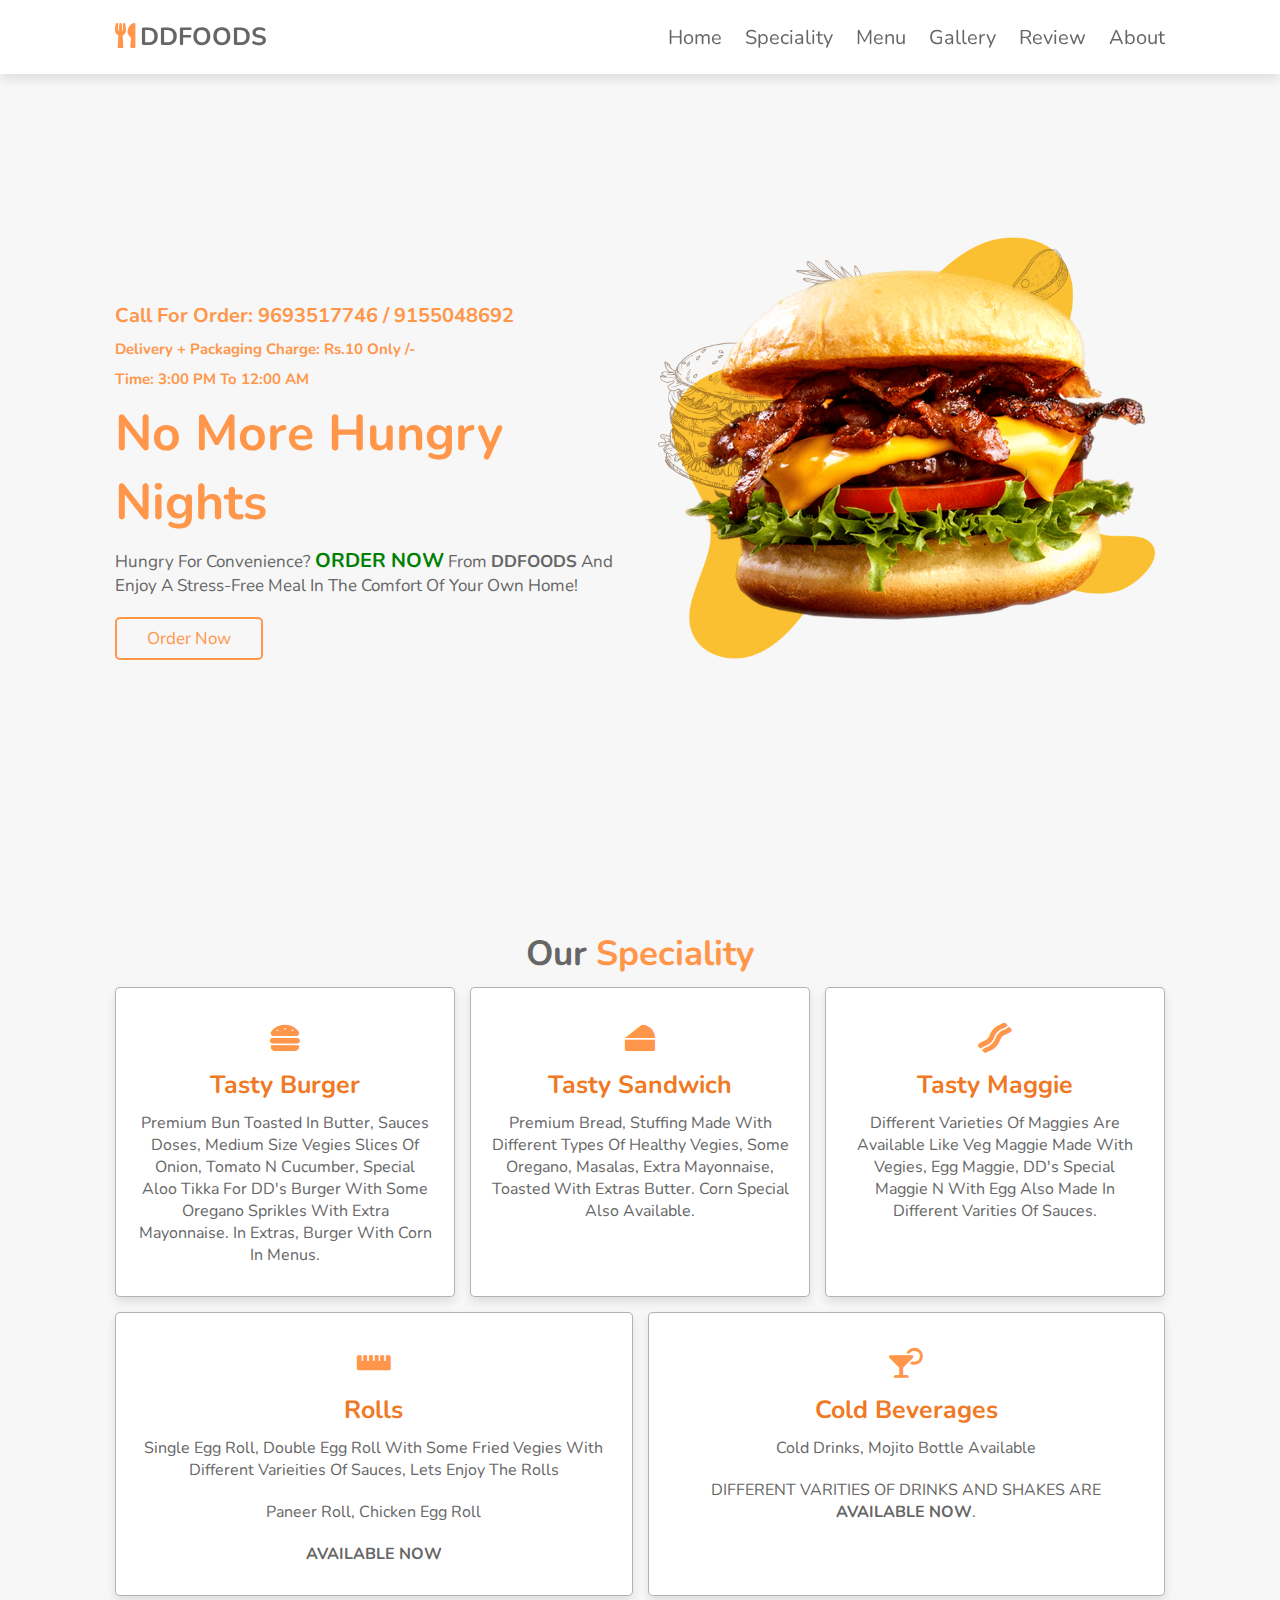
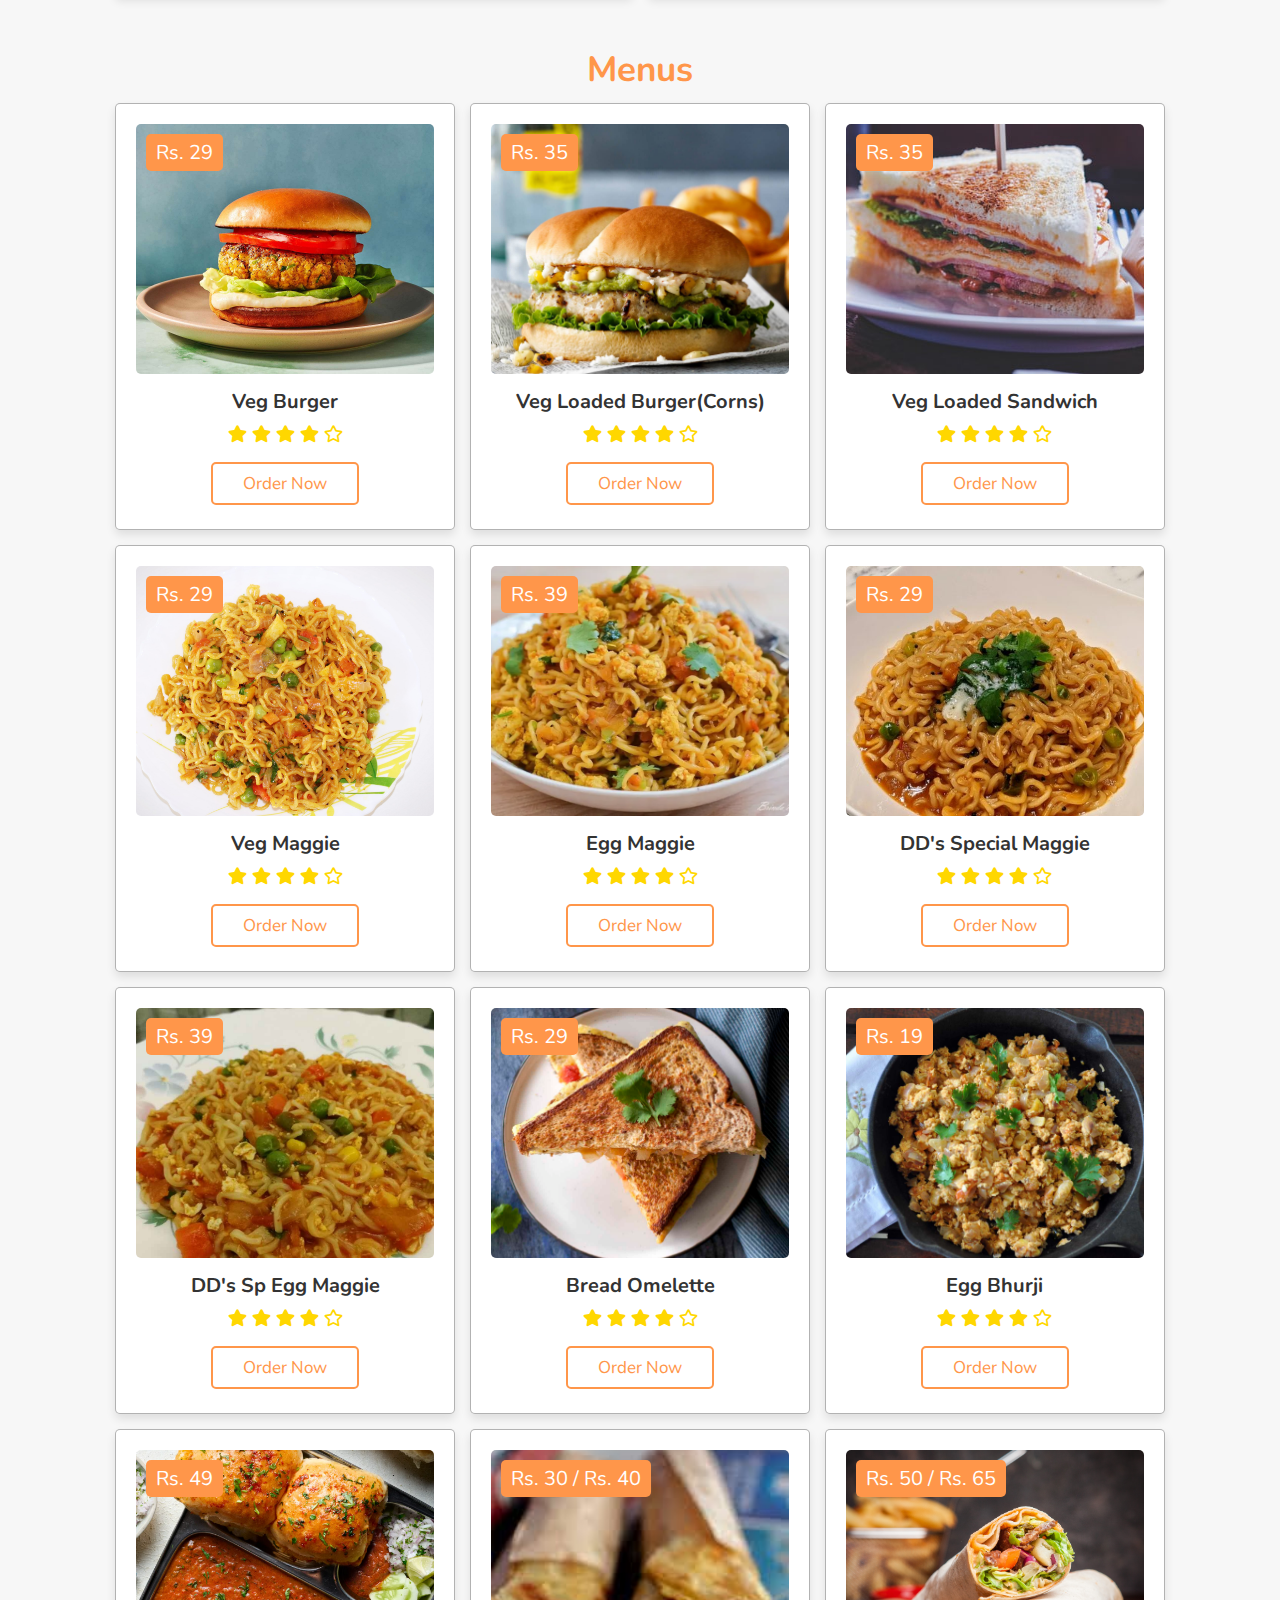
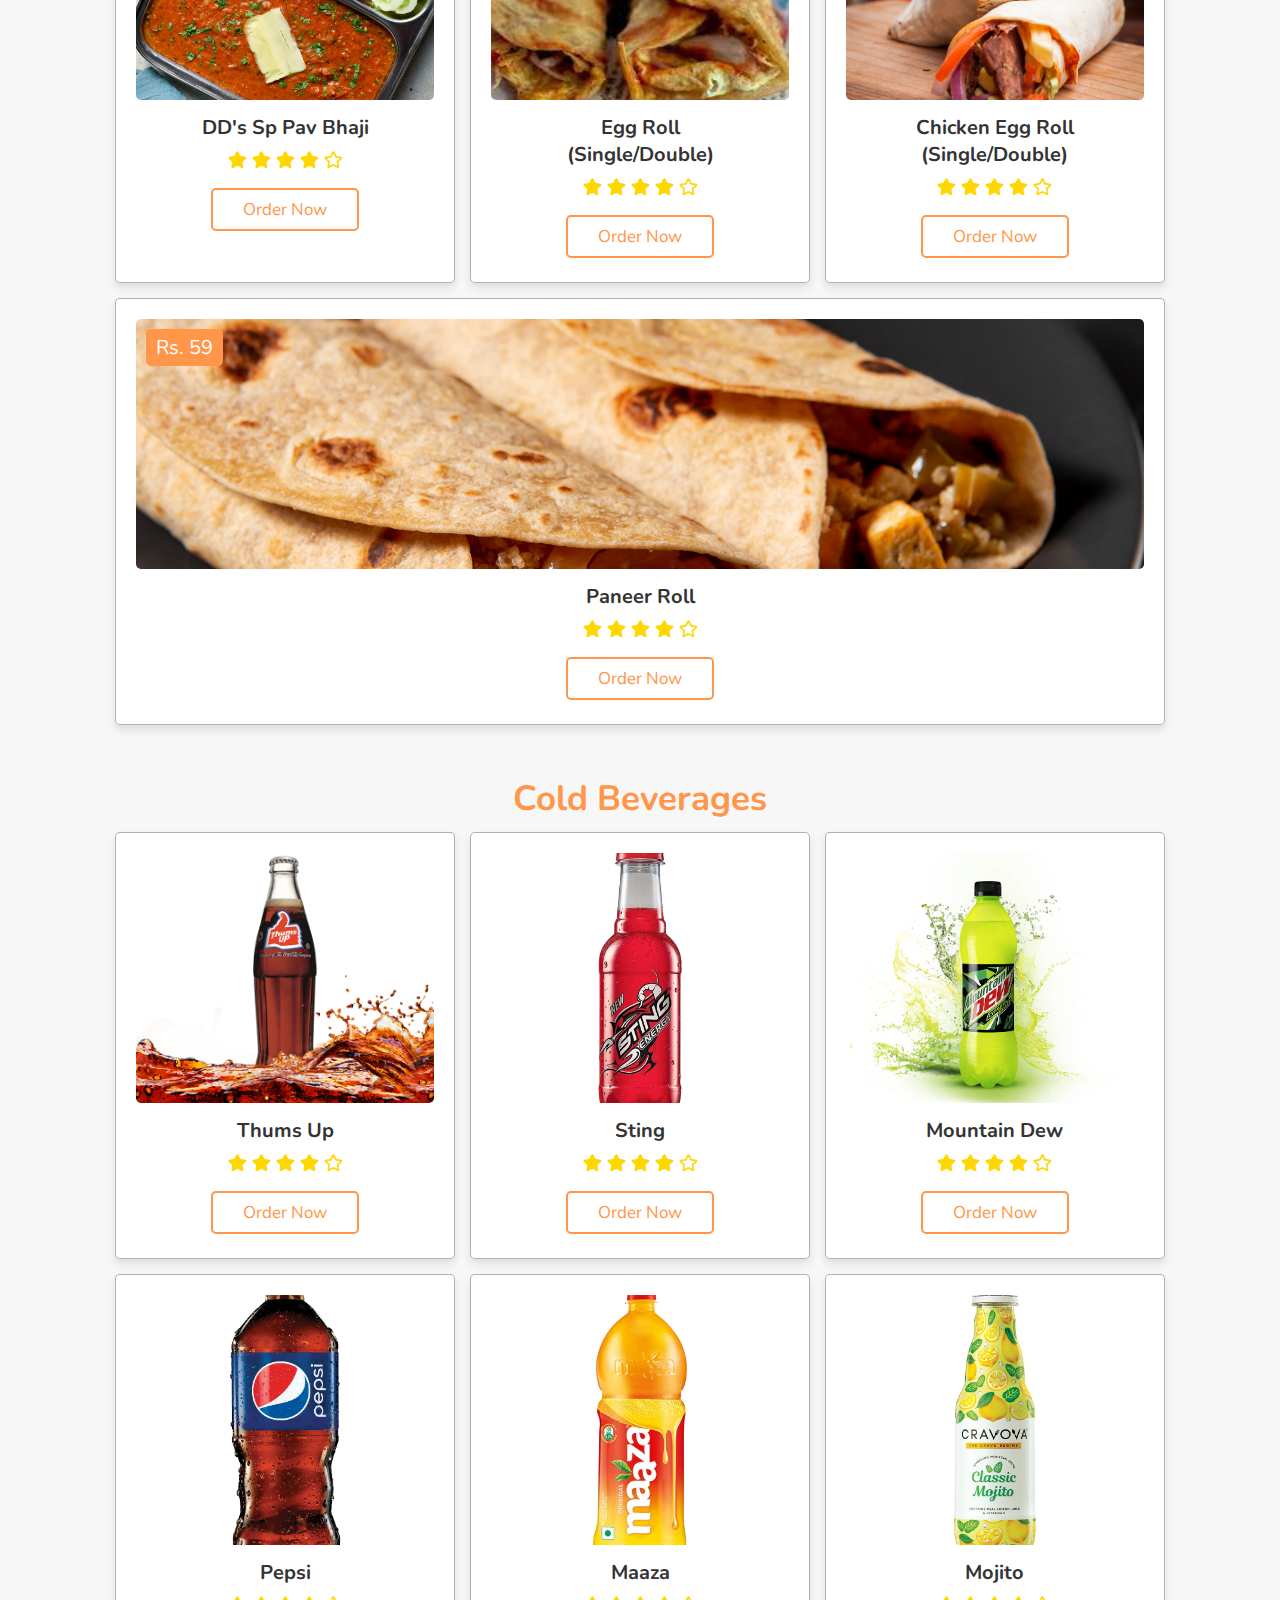
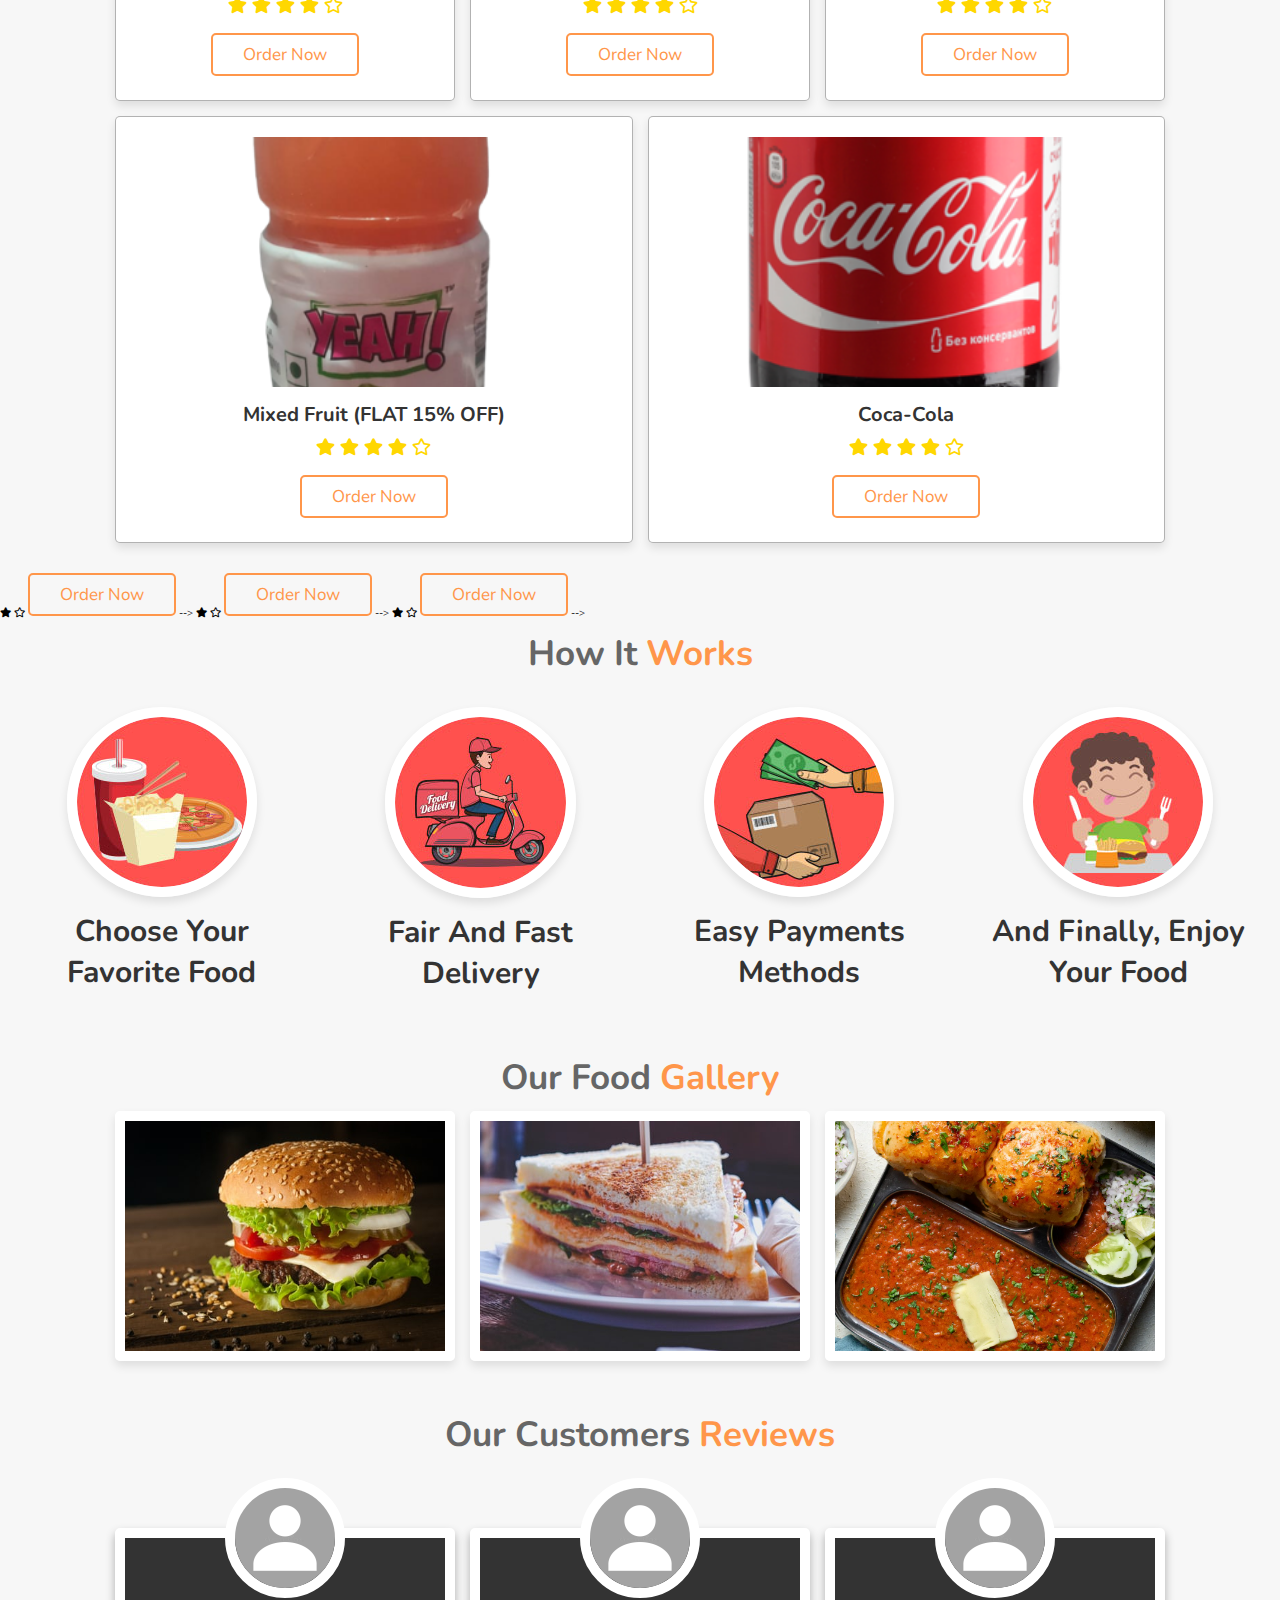
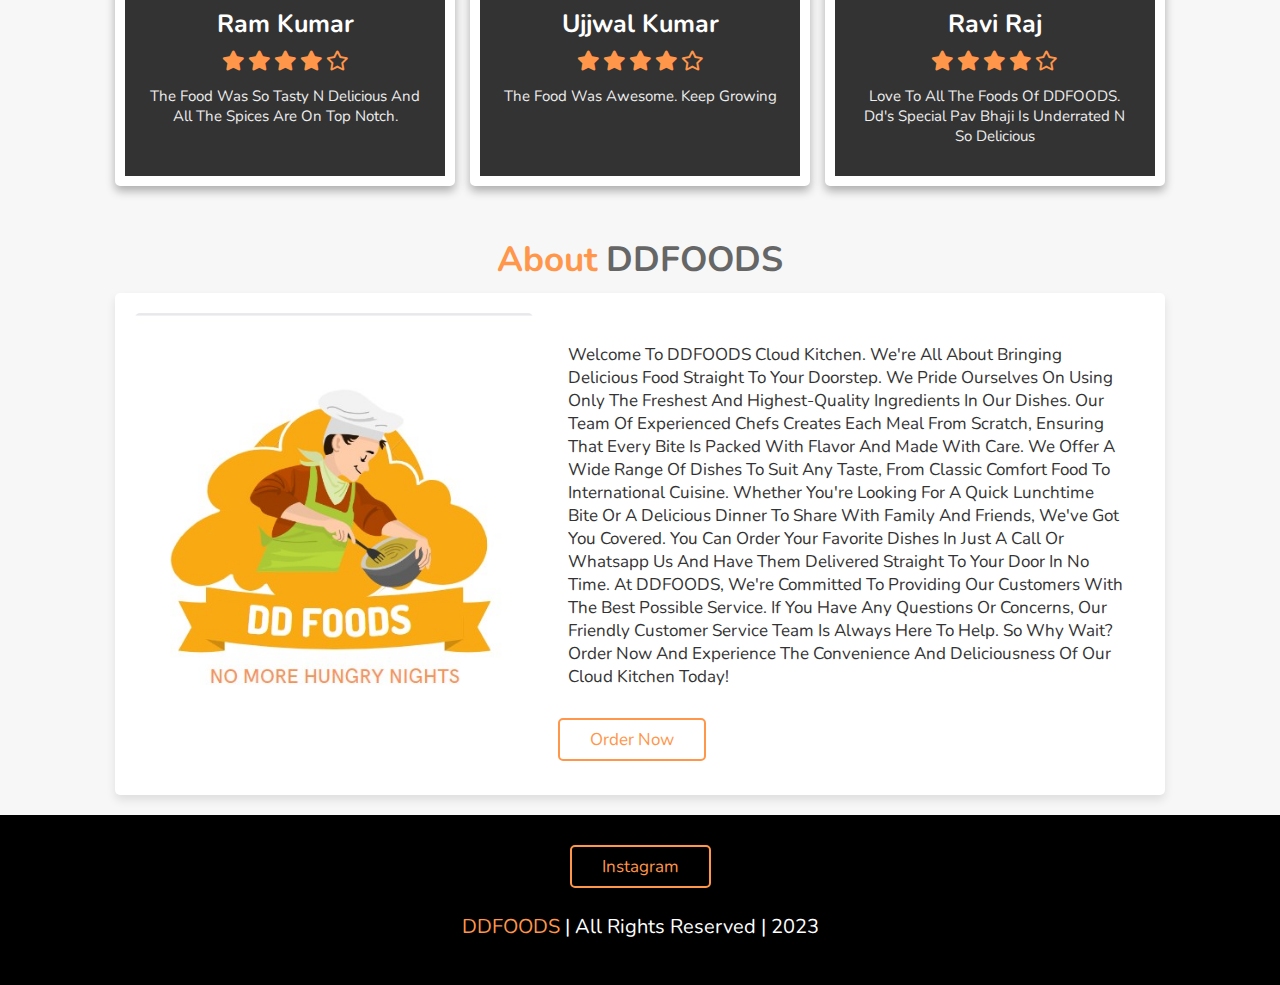
<file: index.html>
<!DOCTYPE html>
<html lang="en">
<head>
    <meta charset="UTF-8">
    <meta name="viewport" content="width=device-width, initial-scale=1.0">
    <title>DD FOODS || A Cloud Kitchen</title>

    <!-- icon link -->
    <link rel="icon" type="image/x-icon" href="/images/favicon.ico">

    <!-- font link  -->
    <link rel="stylesheet" href="https://cdnjs.cloudflare.com/ajax/libs/font-awesome/5.15.3/css/all.min.css">

    <!-- custom css file link  -->
    <link rel="stylesheet" href="style.css">
</head>
<body>
    <!-- header section starts -->

    <header>

        <a href="#" class="logo"><i class="fas fa-utensils"></i>DDFOODS</a>

        <div id="menu-bar" class="fas fa-bars"></div>

        <nav class="navbar">
            <a href="#home">home</a>
            <a href="#speciality">speciality</a>
            <a href="#menu">Menu</a>
            <a href="#gallery">gallery</a>
            <a href="#review">review</a>
            <a href="#about">about</a>
        </nav>

    </header>

    <!-- header section ends -->

    <!-- home section starts -->

    <section class="home" id="home">

        <div class="content">
            <h2>Call for Order: <span>9693517746 / 9155048692</span></h2>
            <h4>Delivery + packaging Charge: Rs.10 only /-</h4>
            <h4>Time: 3:00 PM to 12:00 AM</h4>
            <h3>No More Hungry Nights</h3>
            <p>Hungry for convenience? <span class="ordernowtext">ORDER NOW</span> from <b>DDFOODS</b> and enjoy a
                stress-free meal in the
                comfort of
                your own
                home!</p>
            <a href="https://wa.me/c/919693517746" class="btn">order now</a>
        </div>

        <div class="image">
            <img src="images/home-img.png" alt="">
        </div>

    </section>

    <!-- home section ends -->
    <!-- speciality section starts  -->

    <section class="speciality" id="speciality">

        <h1 class="heading"> our <span>speciality</span> </h1>

        <div class="box-container">

            <div class="box">
                <div class="content">
                    <i class="fas fa-hamburger icons"></i>
                    <h3>tasty burger</h3>
                    <p>Premium Bun toasted in butter, sauces doses, medium size vegies slices of onion, tomato n
                        cucumber, special aloo tikka for DD's burger with some oregano sprikles with extra mayonnaise.
                        In extras, Burger with corn in menus.
                    </p>
                </div>
            </div>
            <div class="box">
                <div class="content">
                    <i class="fas fa-cheese icons"></i>
                    <h3>tasty sandwich</h3>
                    <p>Premium bread, stuffing made with different types of healthy vegies, some oregano, masalas, extra
                        mayonnaise, toasted
                        with extras butter. Corn Special also available.</p>
                </div>
            </div>
            <div class="box">
                <div class="content">
                    <i class="fas fa-bacon icons"></i>
                    <h3>tasty maggie</h3>
                    <p>different varieties of maggies are available like veg maggie made with vegies, egg maggie, DD's
                        special maggie n with egg also made in different varities of sauces. </p>
                </div>
            </div>
            <div class="box">
                <div class="content">
                    <i class="fas fa-ruler-horizontal icons"></i>
                    <h3>Rolls</h3>
                    <p>Single Egg Roll, Double Egg Roll With Some Fried Vegies With Different Varieities Of Sauces, 
                        Lets Enjoy The Rolls
                    </p>
                    <p>Paneer Roll, Chicken Egg Roll
                    </p>
                    <p><strong>AVAILABLE NOW</strong></p>
                </div>
            </div>
            <div class="box">
                <div class="content">
                    <i class="fas fa-cocktail icons"></i>
                    <h3>cold beverages</h3>
                    <p>Cold Drinks, Mojito Bottle Available</p>
                    <p>DIFFERENT VARITIES OF DRINKS AND SHAKES ARE <strong>AVAILABLE NOW</strong>.</p>
                </div>
            </div>
        </div>

    </section>

    <!-- speciality section ends -->

    <!-- menu section starts  -->

    <section class="menu" id="menu">

        <h1 class="heading"><span>Menus</span></h1>

        <div class="box-container">

            <div class="box">
                <span class="price"> Rs. 29 </span>
                <img src="images/p-1.jpg" alt="">
                <h3>veg burger</h3>
                <div class="stars">
                    <i class="fas fa-star"></i>
                    <i class="fas fa-star"></i>
                    <i class="fas fa-star"></i>
                    <i class="fas fa-star"></i>
                    <i class="far fa-star"></i>
                </div>
                <a href="https://wa.me/c/919693517746" target="_blank" class="btn">order now</a>
            </div>

            <div class="box">
                <span class="price"> Rs. 35 </span>
                <img src="images/p-2.jpg" alt="">
                <h3>veg loaded burger(corns)</h3>
                <div class="stars">
                    <i class="fas fa-star"></i>
                    <i class="fas fa-star"></i>
                    <i class="fas fa-star"></i>
                    <i class="fas fa-star"></i>
                    <i class="far fa-star"></i>
                </div>
                <a href="https://wa.me/c/919693517746" target="_blank" class="btn">order now</a>
            </div>
            <div class="box">
                <span class="price"> Rs. 35 </span>
                <img src="images/p-3.jpg" alt="">
                <h3>veg loaded sandwich</h3>
                <div class="stars">
                    <i class="fas fa-star"></i>
                    <i class="fas fa-star"></i>
                    <i class="fas fa-star"></i>
                    <i class="fas fa-star"></i>
                    <i class="far fa-star"></i>
                </div>
                <a href="https://wa.me/c/919693517746" target="_blank" class="btn">order now</a>
            </div>
            <div class="box">
                <span class="price"> Rs. 29 </span>
                <img src="images/p-4.jpg" alt="">
                <h3>veg maggie</h3>
                <div class="stars">
                    <i class="fas fa-star"></i>
                    <i class="fas fa-star"></i>
                    <i class="fas fa-star"></i>
                    <i class="fas fa-star"></i>
                    <i class="far fa-star"></i>
                </div>
                <a href="https://wa.me/c/919693517746" target="_blank" class="btn">order now</a>
            </div>
            <div class="box">
                <span class="price"> Rs. 39 </span>
                <img src="images/p-5.jpg" alt="">
                <h3>Egg Maggie</h3>
                <div class="stars">
                    <i class="fas fa-star"></i>
                    <i class="fas fa-star"></i>
                    <i class="fas fa-star"></i>
                    <i class="fas fa-star"></i>
                    <i class="far fa-star"></i>
                </div>
                <a href="https://wa.me/c/919693517746" target="_blank" class="btn">order now</a>
            </div>
            <div class="box">
                <span class="price"> Rs. 29 </span>
                <img src="images/p-6.jpg" alt="">
                <h3>DD's Special Maggie</h3>
                <div class="stars">
                    <i class="fas fa-star"></i>
                    <i class="fas fa-star"></i>
                    <i class="fas fa-star"></i>
                    <i class="fas fa-star"></i>
                    <i class="far fa-star"></i>
                </div>
                <a href="https://wa.me/c/919693517746" target="_blank" class="btn">order now</a>
            </div>
            <div class="box">
                <span class="price"> Rs. 39 </span>
                <img src="images/p-7.jpg" alt="">
                <h3>DD's Sp Egg Maggie</h3>
                <div class="stars">
                    <i class="fas fa-star"></i>
                    <i class="fas fa-star"></i>
                    <i class="fas fa-star"></i>
                    <i class="fas fa-star"></i>
                    <i class="far fa-star"></i>
                </div>
                <a href="https://wa.me/c/919693517746" target="_blank" class="btn">order now</a>
            </div>
            <div class="box">
                <span class="price"> Rs. 29 </span>
                <img src="images/p-8.jpg" alt="">
                <h3>bread omelette</h3>
                <div class="stars">
                    <i class="fas fa-star"></i>
                    <i class="fas fa-star"></i>
                    <i class="fas fa-star"></i>
                    <i class="fas fa-star"></i>
                    <i class="far fa-star"></i>
                </div>
                <a href="https://wa.me/c/919693517746" target="_blank" class="btn">order now</a>
            </div>
            <div class="box">
                <span class="price"> Rs. 19 </span>
                <img src="images/p-9.jpg" alt="">
                <h3>egg bhurji</h3>
                <div class="stars">
                    <i class="fas fa-star"></i>
                    <i class="fas fa-star"></i>
                    <i class="fas fa-star"></i>
                    <i class="fas fa-star"></i>
                    <i class="far fa-star"></i>
                </div>
                <a href="https://wa.me/c/919693517746" target="_blank" class="btn">order now</a>
            </div>
            <div class="box">
                <span class="price"> Rs. 49 </span>
                <img src="images/p-10.jpg" alt="">
                <h3>DD's Sp Pav Bhaji</h3>
                <div class="stars">
                    <i class="fas fa-star"></i>
                    <i class="fas fa-star"></i>
                    <i class="fas fa-star"></i>
                    <i class="fas fa-star"></i>
                    <i class="far fa-star"></i>
                </div>
                <a href="https://wa.me/c/919693517746" target="_blank" class="btn">order now</a>
            </div>
            <div class="box">
                <span class="price"> Rs. 30 / Rs. 40 </span>
                <img src="images/p-12.jpg" alt="">
                <h3>Egg Roll<br>(Single/Double)</h3>
                <div class="stars">
                    <i class="fas fa-star"></i>
                    <i class="fas fa-star"></i>
                    <i class="fas fa-star"></i>
                    <i class="fas fa-star"></i>
                    <i class="far fa-star"></i>
                </div>
                <a href="https://wa.me/c/919693517746" target="_blank" class="btn">order now</a>
            </div>
            <div class="box">
                <span class="price"> Rs. 50 / Rs. 65 </span>
                <img src="images/p-13.jpg" alt="">
                <h3>Chicken Egg Roll (Single/Double)</h3>
                <div class="stars">
                    <i class="fas fa-star"></i>
                    <i class="fas fa-star"></i>
                    <i class="fas fa-star"></i>
                    <i class="fas fa-star"></i>
                    <i class="far fa-star"></i>
                </div>
                <a href="https://wa.me/c/919693517746" target="_blank" class="btn">order now</a>
            </div>
            <div class="box">
                <span class="price"> Rs. 59 </span>
                <img src="images/p-14.jpg" alt="">
                <h3>Paneer Roll</h3>
                <div class="stars">
                    <i class="fas fa-star"></i>
                    <i class="fas fa-star"></i>
                    <i class="fas fa-star"></i>
                    <i class="fas fa-star"></i>
                    <i class="far fa-star"></i>
                </div>
                <a href="https://wa.me/c/919693517746" target="_blank" class="btn">order now</a>
            </div>

        </div>

    </section>

    <section class="menu" id="menu">
        <h1 class="heading"><span>Cold Beverages</span></h1>

    <div class="box-container">

        <div class="box">
            <img src="images/c-3.png" alt="">
            <h3>Thums Up</h3>
            <div class="stars">
                <i class="fas fa-star"></i>
                <i class="fas fa-star"></i>
                <i class="fas fa-star"></i>
                <i class="fas fa-star"></i>
                <i class="far fa-star"></i>
            </div>
            <a href="https://wa.me/c/919693517746" target="_blank" class="btn">order now</a>
        </div>
        <div class="box">
            <img src="images/b-2.png" alt="">
            <h3>Sting</h3>
            <div class="stars">
                <i class="fas fa-star"></i>
                <i class="fas fa-star"></i>
                <i class="fas fa-star"></i>
                <i class="fas fa-star"></i>
                <i class="far fa-star"></i>
            </div>
            <a href="https://wa.me/c/919693517746" target="_blank" class="btn">order now</a>
        </div>
        <div class="box">
            <img src="images/c-2.png" alt="">
            <h3>Mountain Dew</h3>
            <div class="stars">
                <i class="fas fa-star"></i>
                <i class="fas fa-star"></i>
                <i class="fas fa-star"></i>
                <i class="fas fa-star"></i>
                <i class="far fa-star"></i>
            </div>
            <a href="https://wa.me/c/919693517746" target="_blank" class="btn">order now</a>
        </div>
        <div class="box">
            <img src="images/c-1.png" alt="">
            <h3>Pepsi</h3>
            <div class="stars">
                <i class="fas fa-star"></i>
                <i class="fas fa-star"></i>
                <i class="fas fa-star"></i>
                <i class="fas fa-star"></i>
                <i class="far fa-star"></i>
            </div>
            <a href="https://wa.me/c/919693517746" target="_blank" class="btn">order now</a>
        </div>
        <div class="box">
            <img src="images/b-5.png" alt="">
            <h3>Maaza</h3>
            <div class="stars">
                <i class="fas fa-star"></i>
                <i class="fas fa-star"></i>
                <i class="fas fa-star"></i>
                <i class="fas fa-star"></i>
                <i class="far fa-star"></i>
            </div>
            <a href="https://wa.me/c/919693517746" target="_blank" class="btn">order now</a>
        </div>
        <div class="box">
            <img src="images/b-6.png" alt="">
            <h3>Mojito</h3>
            <div class="stars">
                <i class="fas fa-star"></i>
                <i class="fas fa-star"></i>
                <i class="fas fa-star"></i>
                <i class="fas fa-star"></i>
                <i class="far fa-star"></i>
            </div>
            <a href="https://wa.me/c/919693517746" target="_blank" class="btn">order now</a>
        </div>
        <div class="box">
            <img src="images/b-7.png" alt="">
            <h3>Mixed Fruit (FLAT 15% OFF)</h3>
            <div class="stars">
                <i class="fas fa-star"></i>
                <i class="fas fa-star"></i>
                <i class="fas fa-star"></i>
                <i class="fas fa-star"></i>
                <i class="far fa-star"></i>
            </div>
            <a href="https://wa.me/c/919693517746" target="_blank" class="btn">order now</a>
        </div>
        <div class="box">
            <img src="images/c-4.png" alt="">
            <h3>Coca-Cola</h3>
            <div class="stars">
                <i class="fas fa-star"></i>
                <i class="fas fa-star"></i>
                <i class="fas fa-star"></i>
                <i class="fas fa-star"></i>
                <i class="far fa-star"></i>
            </div>
            <a href="https://wa.me/c/919693517746" target="_blank" class="btn">order now</a>
        </div>
    </div>

    </section>
                <i class="fas fa-star"></i>
                <i class="far fa-star"></i>
            </div>
            <a href="https://wa.me/c/919693517746" target="_blank" class="btn">order now</a>
        </div>
    </div>

    </section> -->
                <i class="fas fa-star"></i>
                <i class="far fa-star"></i>
            </div>
            <a href="https://wa.me/c/919693517746" target="_blank" class="btn">order now</a>
        </div>
    </div>

    </section> -->
                <i class="fas fa-star"></i>
                <i class="far fa-star"></i>
            </div>
            <a href="https://wa.me/c/919693517746" target="_blank" class="btn">order now</a>
        </div>
    </div>

    </section> -->

    <!-- menu section ends -->

    <!-- steps section starts  -->

    <div class="step-container">

        <h1 class="heading">how it <span>works</span></h1>

        <section class="steps">

            <div class="box">
                <img src="images/step-1.jpg" alt="">
                <h3>choose your favorite food</h3>
            </div>
            <div class="box">
                <img src="images/step-2.jpg" alt="">
                <h3>fair and fast delivery</h3>
            </div>
            <div class="box">
                <img src="images/step-3.jpg" alt="">
                <h3>easy payments methods</h3>
            </div>
            <div class="box">
                <img src="images/step-4.jpg" alt="">
                <h3>and finally, enjoy your food</h3>
            </div>

        </section>

    </div>

    <!-- steps section ends -->

    <!-- gallery section starts  -->

    <section class="gallery" id="gallery">

        <h1 class="heading"> our food <span> gallery </span> </h1>

        <div class="box-container">

            <div class="box">
                <img src="images/g-1.jpg" alt="">
                <div class="content">
                    <h3>DDFOODS</h3>
                    <a href="https://wa.me/c/919693517746" target="_blank" class="btn">order now</a>
                </div>
            </div>
            <div class="box">
                <img src="images/g-2.jpg" alt="">
                <div class="content">
                    <h3>DDFOODS</h3>
                    <a href="https://wa.me/c/919693517746" target="_blank" class="btn">order now</a>
                </div>
            </div>
            <div class="box">
                <img src="images/g-3.jpg" alt="">
                <div class="content">
                    <h3>DDFOODS</h3>
                    <a href="https://wa.me/c/919693517746" target="_blank" class="btn">order now</a>
                </div>
            </div>

        </div>

    </section>

    <!-- gallery section ends -->

    <!-- review section starts  -->

    <section class="review" id="review">

        <h1 class="heading"> our customers <span>reviews</span> </h1>

        <div class="box-container">

            <div class="box">
                <img src="images/customer-pic.jpg" alt="">
                <h3>Ram Kumar</h3>
                <div class="stars">
                    <i class="fas fa-star"></i>
                    <i class="fas fa-star"></i>
                    <i class="fas fa-star"></i>
                    <i class="fas fa-star"></i>
                    <i class="far fa-star"></i>
                </div>
                <p>the food was so tasty n delicious and all the spices are on top notch.</p>
            </div>
            <div class="box">
                <img src="images/customer-pic.jpg" alt="">
                <h3>Ujjwal Kumar</h3>
                <div class="stars">
                    <i class="fas fa-star"></i>
                    <i class="fas fa-star"></i>
                    <i class="fas fa-star"></i>
                    <i class="fas fa-star"></i>
                    <i class="far fa-star"></i>
                </div>
                <p>The Food was awesome. keep growing</p>
            </div>
            <div class="box">
                <img src="images/customer-pic.jpg" alt="">
                <h3>Ravi Raj</h3>
                <div class="stars">
                    <i class="fas fa-star"></i>
                    <i class="fas fa-star"></i>
                    <i class="fas fa-star"></i>
                    <i class="fas fa-star"></i>
                    <i class="far fa-star"></i>
                </div>
                <p>love to all the foods of DDFOODS. dd's special pav bhaji is underrated n so delicious</p>
            </div>

        </div>

    </section>

    <!-- review section ends -->

    <!-- order section starts  -->

    <section class="about" id="about">

        <h1 class="heading"> <span>About</span> DDFOODS </h1>

        <div class="row">

            <div class="image">
                <img src="images/logo.jpg" alt="">
            </div>

            <div class="aboutcontainer">
                <p>Welcome to DDFOODS Cloud Kitchen. we're all about bringing delicious food straight to your doorstep.
                    We pride ourselves on using only the freshest and highest-quality ingredients in our dishes. Our
                    team of experienced chefs creates each meal from scratch, ensuring that every bite is packed with
                    flavor and made with care. We offer a wide range of dishes to suit any taste, from classic comfort
                    food to international cuisine.

                    Whether you're looking for a quick lunchtime bite or a delicious dinner to share with family and
                    friends, we've got you covered. You can order your favorite dishes in
                    just a call or whatsapp us and have them delivered straight to your door in no time.

                    At DDFOODS, we're committed to providing our customers with the best possible service. If you have
                    any questions or concerns, our friendly customer service team is always here to help. So why wait?
                    Order now and experience the convenience and deliciousness of our cloud kitchen today!</p>

                <a href="https://wa.me/c/919693517746" target="_blank" class="btn">order now</a>
            </div>

        </div>

    </section>

    <!-- order section ends -->

    <!-- footer section  -->

    <section class="footer">

        <div class="share">
            <!-- <a href="#" class="btn">facebook</a>
            <a href="#" class="btn">twitter</a> -->
            <a href="https://www.instagram.com/ddfoods10/" target="_blank" class="btn">instagram</a>
            <!-- <a href="#" class="btn">linkedin</a> -->
        </div>

        <h1 class="credit"><span> DDFOODS </span> | all rights reserved | 2023 </h1>

    </section>

    <!-- scroll top button  -->
    <a href="#home" class="fas fa-angle-up" id="scroll-top"></a>



    <script src="script.js"></script>
</body>
</html>
</file>
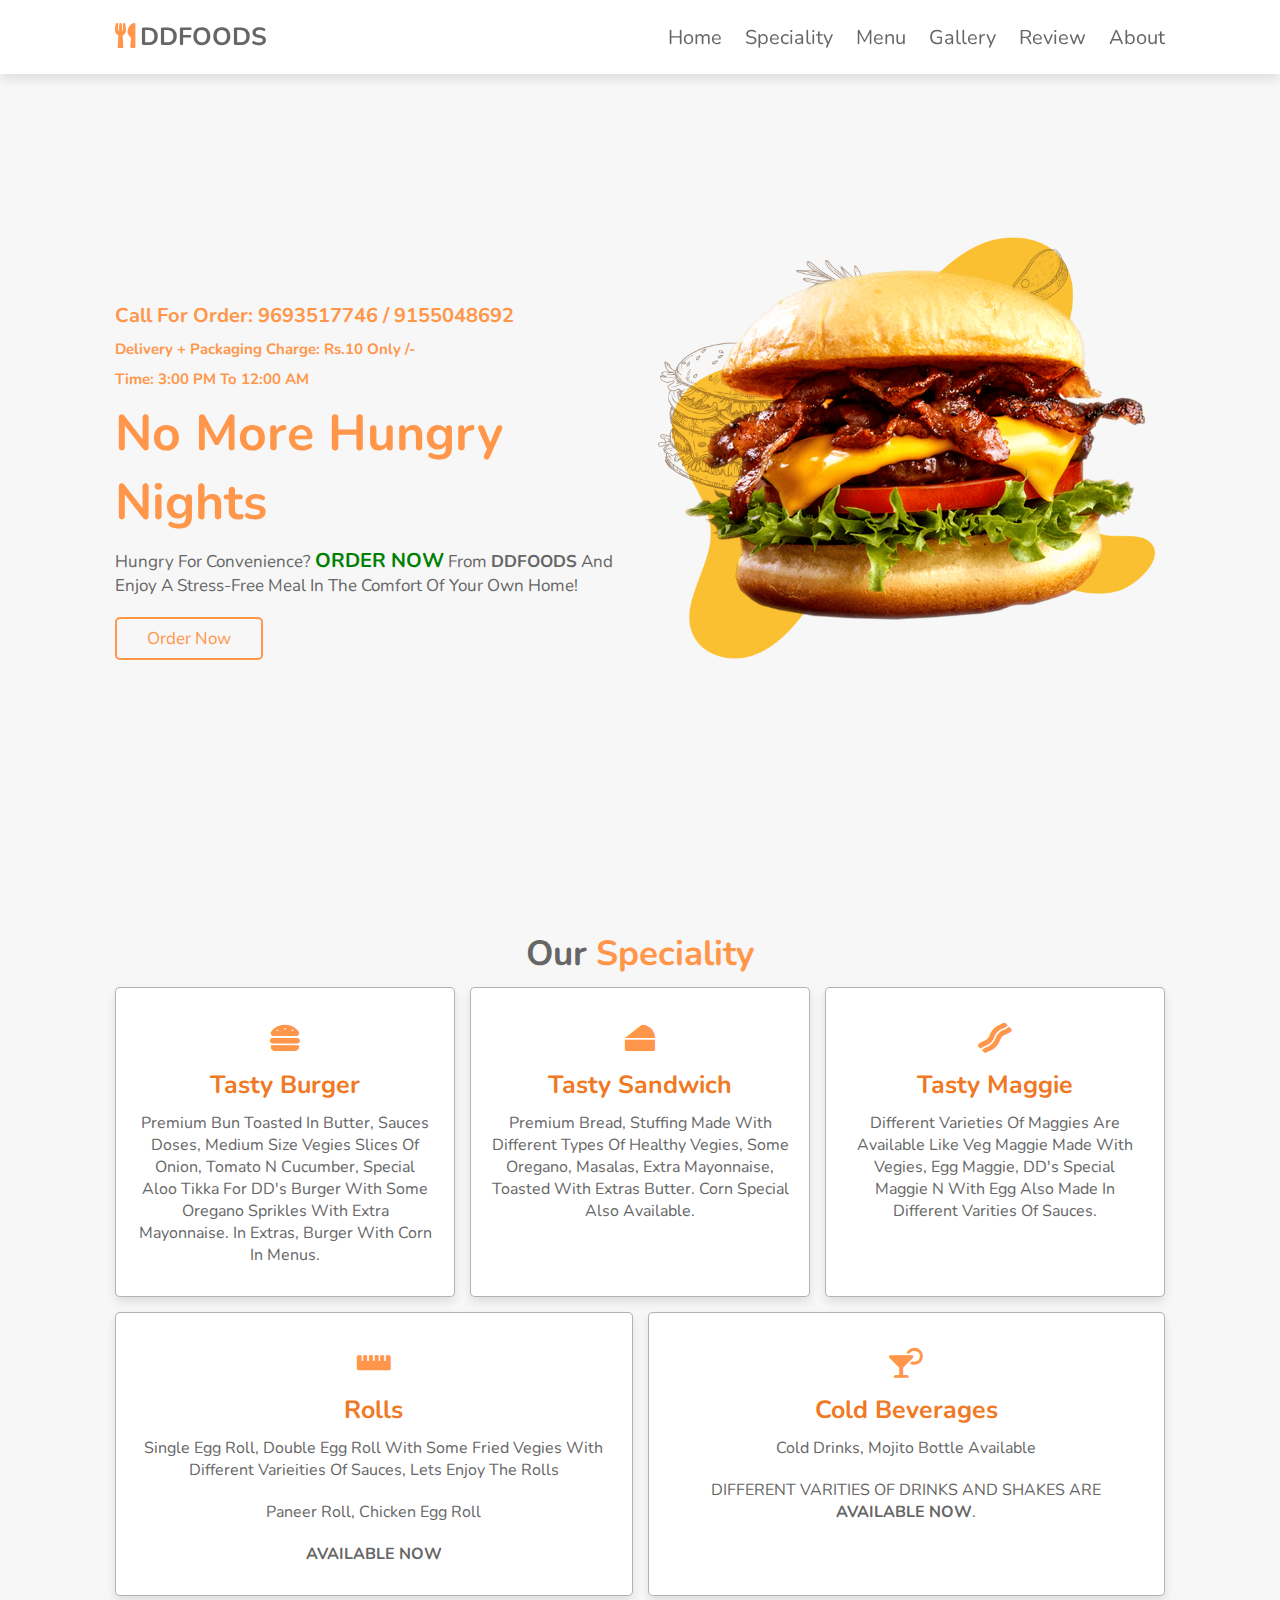
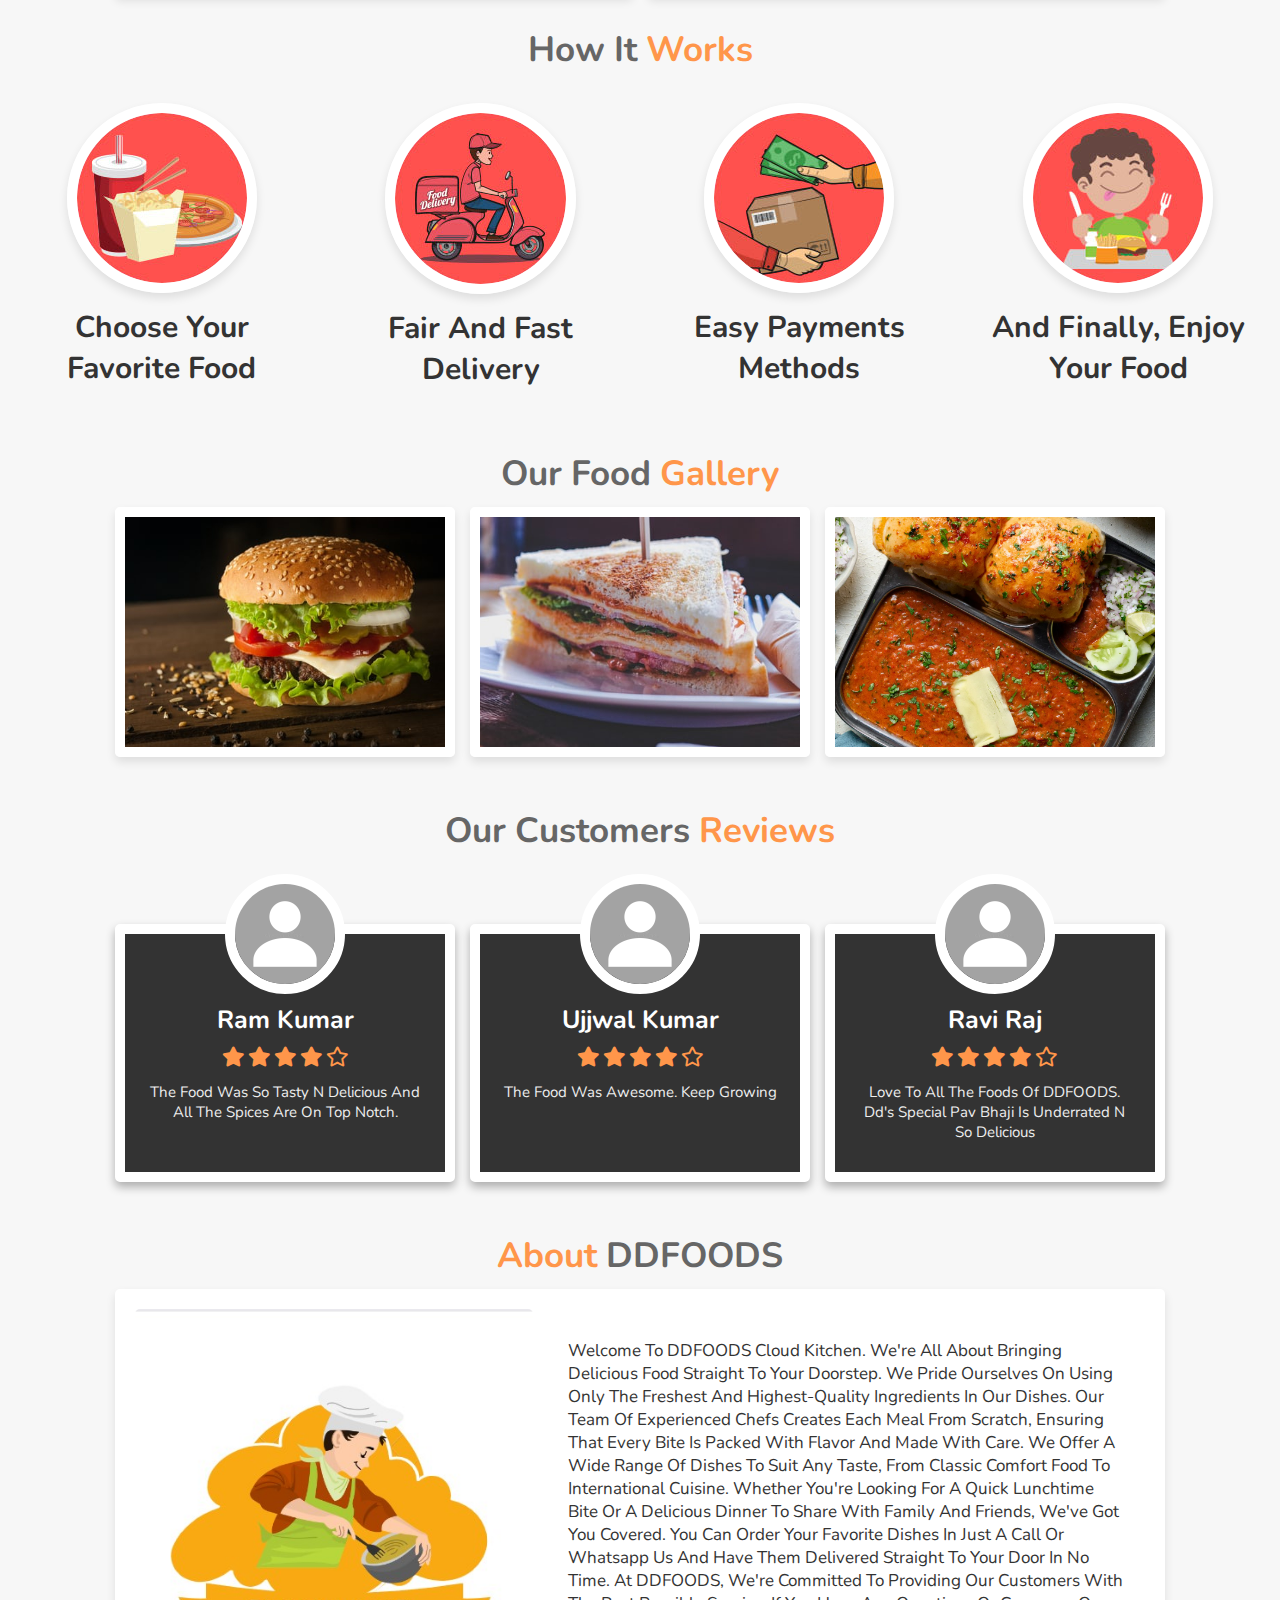
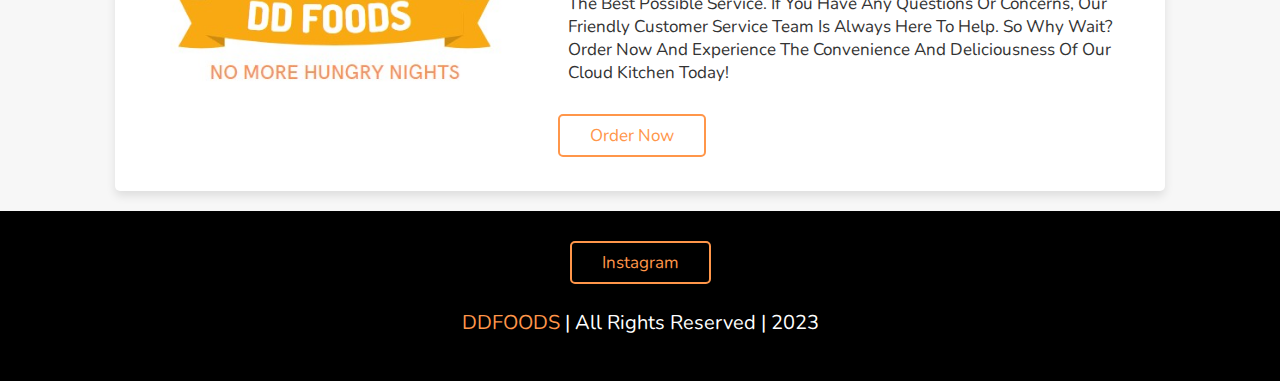
<file: inde.html>
<!DOCTYPE html>
<html lang="en">
<head>
    <meta charset="UTF-8">
    <meta name="viewport" content="width=device-width, initial-scale=1.0">
    <title>DD FOODS || A Cloud Kitchen</title>

    <!-- icon link -->
    <link rel="icon" type="image/x-icon" href="/images/favicon.ico">

    <!-- font link  -->
    <link rel="stylesheet" href="https://cdnjs.cloudflare.com/ajax/libs/font-awesome/5.15.3/css/all.min.css">

    <!-- custom css file link  -->
    <link rel="stylesheet" href="style.css">
</head>
<body>
    <!-- header section starts -->

    <header>

        <a href="#" class="logo"><i class="fas fa-utensils"></i>DDFOODS</a>

        <div id="menu-bar" class="fas fa-bars"></div>

        <nav class="navbar">
            <a href="#home">home</a>
            <a href="#speciality">speciality</a>
            <a href="#menu">Menu</a>
            <a href="#gallery">gallery</a>
            <a href="#review">review</a>
            <a href="#about">about</a>
        </nav>

    </header>

    <!-- header section ends -->

    <!-- home section starts -->

    <section class="home" id="home">

        <div class="content">
            <h2>Call for Order: <span>9693517746 / 9155048692</span></h2>
            <h4>Delivery + packaging Charge: Rs.10 only /-</h4>
            <h4>Time: 3:00 PM to 12:00 AM</h4>
            <h3>No More Hungry Nights</h3>
            <p>Hungry for convenience? <span class="ordernowtext">ORDER NOW</span> from <b>DDFOODS</b> and enjoy a
                stress-free meal in the
                comfort of
                your own
                home!</p>
            <a href="https://wa.me/c/919693517746" class="btn">order now</a>
        </div>

        <div class="image">
            <img src="images/home-img.png" alt="">
        </div>

    </section>

    <!-- home section ends -->
    <!-- speciality section starts  -->

    <section class="speciality" id="speciality">

        <h1 class="heading"> our <span>speciality</span> </h1>

        <div class="box-container">

            <div class="box">
                <div class="content">
                    <i class="fas fa-hamburger icons"></i>
                    <h3>tasty burger</h3>
                    <p>Premium Bun toasted in butter, sauces doses, medium size vegies slices of onion, tomato n
                        cucumber, special aloo tikka for DD's burger with some oregano sprikles with extra mayonnaise.
                        In extras, Burger with corn in menus.
                    </p>
                </div>
            </div>
            <div class="box">
                <div class="content">
                    <i class="fas fa-cheese icons"></i>
                    <h3>tasty sandwich</h3>
                    <p>Premium bread, stuffing made with different types of healthy vegies, some oregano, masalas, extra
                        mayonnaise, toasted
                        with extras butter. Corn Special also available.</p>
                </div>
            </div>
            <div class="box">
                <div class="content">
                    <i class="fas fa-bacon icons"></i>
                    <h3>tasty maggie</h3>
                    <p>different varieties of maggies are available like veg maggie made with vegies, egg maggie, DD's
                        special maggie n with egg also made in different varities of sauces. </p>
                </div>
            </div>
            <div class="box">
                <div class="content">
                    <i class="fas fa-ruler-horizontal icons"></i>
                    <h3>Rolls</h3>
                    <p>Single Egg Roll, Double Egg Roll With Some Fried Vegies With Different Varieities Of Sauces, 
                        Lets Enjoy The Rolls
                    </p>
                    <p>Paneer Roll, Chicken Egg Roll
                    </p>
                    <p><strong>AVAILABLE NOW</strong></p>
                </div>
            </div>
            <div class="box">
                <div class="content">
                    <i class="fas fa-cocktail icons"></i>
                    <h3>cold beverages</h3>
                    <p>Cold Drinks, Mojito Bottle Available</p>
                    <p>DIFFERENT VARITIES OF DRINKS AND SHAKES ARE <strong>AVAILABLE NOW</strong>.</p>
                </div>
            </div>
        </div>

    </section>

    <!-- speciality section ends -->

    <!-- menu section starts  -->

    <!-- <section class="menu" id="menu">

        <h1 class="heading"><span>Menus</span></h1>

        <div class="box-container">

            <div class="box">
                <span class="price"> Rs. 29 </span>
                <img src="images/p-1.jpg" alt="">
                <h3>veg burger</h3>
                <div class="stars">
                    <i class="fas fa-star"></i>
                    <i class="fas fa-star"></i>
                    <i class="fas fa-star"></i>
                    <i class="fas fa-star"></i>
                    <i class="far fa-star"></i>
                </div>
                <a href="https://wa.me/c/919693517746" target="_blank" class="btn">order now</a>
            </div>

            <div class="box">
                <span class="price"> Rs. 35 </span>
                <img src="images/p-2.jpg" alt="">
                <h3>veg loaded burger(corns)</h3>
                <div class="stars">
                    <i class="fas fa-star"></i>
                    <i class="fas fa-star"></i>
                    <i class="fas fa-star"></i>
                    <i class="fas fa-star"></i>
                    <i class="far fa-star"></i>
                </div>
                <a href="https://wa.me/c/919693517746" target="_blank" class="btn">order now</a>
            </div>
            <div class="box">
                <span class="price"> Rs. 35 </span>
                <img src="images/p-3.jpg" alt="">
                <h3>veg loaded sandwich</h3>
                <div class="stars">
                    <i class="fas fa-star"></i>
                    <i class="fas fa-star"></i>
                    <i class="fas fa-star"></i>
                    <i class="fas fa-star"></i>
                    <i class="far fa-star"></i>
                </div>
                <a href="https://wa.me/c/919693517746" target="_blank" class="btn">order now</a>
            </div>
            <div class="box">
                <span class="price"> Rs. 29 </span>
                <img src="images/p-4.jpg" alt="">
                <h3>veg maggie</h3>
                <div class="stars">
                    <i class="fas fa-star"></i>
                    <i class="fas fa-star"></i>
                    <i class="fas fa-star"></i>
                    <i class="fas fa-star"></i>
                    <i class="far fa-star"></i>
                </div>
                <a href="https://wa.me/c/919693517746" target="_blank" class="btn">order now</a>
            </div>
            <div class="box">
                <span class="price"> Rs. 39 </span>
                <img src="images/p-5.jpg" alt="">
                <h3>Egg Maggie</h3>
                <div class="stars">
                    <i class="fas fa-star"></i>
                    <i class="fas fa-star"></i>
                    <i class="fas fa-star"></i>
                    <i class="fas fa-star"></i>
                    <i class="far fa-star"></i>
                </div>
                <a href="https://wa.me/c/919693517746" target="_blank" class="btn">order now</a>
            </div>
            <div class="box">
                <span class="price"> Rs. 29 </span>
                <img src="images/p-6.jpg" alt="">
                <h3>DD's Special Maggie</h3>
                <div class="stars">
                    <i class="fas fa-star"></i>
                    <i class="fas fa-star"></i>
                    <i class="fas fa-star"></i>
                    <i class="fas fa-star"></i>
                    <i class="far fa-star"></i>
                </div>
                <a href="https://wa.me/c/919693517746" target="_blank" class="btn">order now</a>
            </div>
            <div class="box">
                <span class="price"> Rs. 39 </span>
                <img src="images/p-7.jpg" alt="">
                <h3>DD's Sp Egg Maggie</h3>
                <div class="stars">
                    <i class="fas fa-star"></i>
                    <i class="fas fa-star"></i>
                    <i class="fas fa-star"></i>
                    <i class="fas fa-star"></i>
                    <i class="far fa-star"></i>
                </div>
                <a href="https://wa.me/c/919693517746" target="_blank" class="btn">order now</a>
            </div>
            <div class="box">
                <span class="price"> Rs. 29 </span>
                <img src="images/p-8.jpg" alt="">
                <h3>bread omelette</h3>
                <div class="stars">
                    <i class="fas fa-star"></i>
                    <i class="fas fa-star"></i>
                    <i class="fas fa-star"></i>
                    <i class="fas fa-star"></i>
                    <i class="far fa-star"></i>
                </div>
                <a href="https://wa.me/c/919693517746" target="_blank" class="btn">order now</a>
            </div>
            <div class="box">
                <span class="price"> Rs. 19 </span>
                <img src="images/p-9.jpg" alt="">
                <h3>egg bhurji</h3>
                <div class="stars">
                    <i class="fas fa-star"></i>
                    <i class="fas fa-star"></i>
                    <i class="fas fa-star"></i>
                    <i class="fas fa-star"></i>
                    <i class="far fa-star"></i>
                </div>
                <a href="https://wa.me/c/919693517746" target="_blank" class="btn">order now</a>
            </div>
            <div class="box">
                <span class="price"> Rs. 49 </span>
                <img src="images/p-10.jpg" alt="">
                <h3>DD's Sp Pav Bhaji</h3>
                <div class="stars">
                    <i class="fas fa-star"></i>
                    <i class="fas fa-star"></i>
                    <i class="fas fa-star"></i>
                    <i class="fas fa-star"></i>
                    <i class="far fa-star"></i>
                </div>
                <a href="https://wa.me/c/919693517746" target="_blank" class="btn">order now</a>
            </div>
            <div class="box">
                <span class="price"> Rs. 30 / Rs. 40 </span>
                <img src="images/p-12.jpg" alt="">
                <h3>Egg Roll<br>(Single/Double)</h3>
                <div class="stars">
                    <i class="fas fa-star"></i>
                    <i class="fas fa-star"></i>
                    <i class="fas fa-star"></i>
                    <i class="fas fa-star"></i>
                    <i class="far fa-star"></i>
                </div>
                <a href="https://wa.me/c/919693517746" target="_blank" class="btn">order now</a>
            </div>
            <div class="box">
                <span class="price"> Rs. 50 / Rs. 65 </span>
                <img src="images/p-13.jpg" alt="">
                <h3>Chicken Egg Roll (Single/Double)</h3>
                <div class="stars">
                    <i class="fas fa-star"></i>
                    <i class="fas fa-star"></i>
                    <i class="fas fa-star"></i>
                    <i class="fas fa-star"></i>
                    <i class="far fa-star"></i>
                </div>
                <a href="https://wa.me/c/919693517746" target="_blank" class="btn">order now</a>
            </div>
            <div class="box">
                <span class="price"> Rs. 59 </span>
                <img src="images/p-14.jpg" alt="">
                <h3>Paneer Roll</h3>
                <div class="stars">
                    <i class="fas fa-star"></i>
                    <i class="fas fa-star"></i>
                    <i class="fas fa-star"></i>
                    <i class="fas fa-star"></i>
                    <i class="far fa-star"></i>
                </div>
                <a href="https://wa.me/c/919693517746" target="_blank" class="btn">order now</a>
            </div>

        </div>

    </section>

    <section class="menu" id="menu">
        <h1 class="heading"><span>Cold Beverages</span></h1>

    <div class="box-container">

        <div class="box">
            <img src="images/c-3.png" alt="">
            <h3>Thums Up</h3>
            <div class="stars">
                <i class="fas fa-star"></i>
                <i class="fas fa-star"></i>
                <i class="fas fa-star"></i>
                <i class="fas fa-star"></i>
                <i class="far fa-star"></i>
            </div>
            <a href="https://wa.me/c/919693517746" target="_blank" class="btn">order now</a>
        </div>
        <div class="box">
            <img src="images/b-2.png" alt="">
            <h3>Sting</h3>
            <div class="stars">
                <i class="fas fa-star"></i>
                <i class="fas fa-star"></i>
                <i class="fas fa-star"></i>
                <i class="fas fa-star"></i>
                <i class="far fa-star"></i>
            </div>
            <a href="https://wa.me/c/919693517746" target="_blank" class="btn">order now</a>
        </div>
        <div class="box">
            <img src="images/c-2.png" alt="">
            <h3>Mountain Dew</h3>
            <div class="stars">
                <i class="fas fa-star"></i>
                <i class="fas fa-star"></i>
                <i class="fas fa-star"></i>
                <i class="fas fa-star"></i>
                <i class="far fa-star"></i>
            </div>
            <a href="https://wa.me/c/919693517746" target="_blank" class="btn">order now</a>
        </div>
        <div class="box">
            <img src="images/c-1.png" alt="">
            <h3>Pepsi</h3>
            <div class="stars">
                <i class="fas fa-star"></i>
                <i class="fas fa-star"></i>
                <i class="fas fa-star"></i>
                <i class="fas fa-star"></i>
                <i class="far fa-star"></i>
            </div>
            <a href="https://wa.me/c/919693517746" target="_blank" class="btn">order now</a>
        </div>
        <div class="box">
            <img src="images/b-5.png" alt="">
            <h3>Maaza</h3>
            <div class="stars">
                <i class="fas fa-star"></i>
                <i class="fas fa-star"></i>
                <i class="fas fa-star"></i>
                <i class="fas fa-star"></i>
                <i class="far fa-star"></i>
            </div>
            <a href="https://wa.me/c/919693517746" target="_blank" class="btn">order now</a>
        </div>
        <div class="box">
            <img src="images/b-6.png" alt="">
            <h3>Mojito</h3>
            <div class="stars">
                <i class="fas fa-star"></i>
                <i class="fas fa-star"></i>
                <i class="fas fa-star"></i>
                <i class="fas fa-star"></i>
                <i class="far fa-star"></i>
            </div>
            <a href="https://wa.me/c/919693517746" target="_blank" class="btn">order now</a>
        </div>
        <div class="box">
            <img src="images/b-7.png" alt="">
            <h3>Mixed Fruit (FLAT 15% OFF)</h3>
            <div class="stars">
                <i class="fas fa-star"></i>
                <i class="fas fa-star"></i>
                <i class="fas fa-star"></i>
                <i class="fas fa-star"></i>
                <i class="far fa-star"></i>
            </div>
            <a href="https://wa.me/c/919693517746" target="_blank" class="btn">order now</a>
        </div>
        <div class="box">
            <img src="images/c-4.png" alt="">
            <h3>Coca-Cola</h3>
            <div class="stars">
                <i class="fas fa-star"></i>
                <i class="fas fa-star"></i>
                <i class="fas fa-star"></i>
                <i class="fas fa-star"></i>
                <i class="far fa-star"></i>
            </div>
            <a href="https://wa.me/c/919693517746" target="_blank" class="btn">order now</a>
        </div>
    </div>

    </section> -->

    <!-- menu section ends -->

    <!-- steps section starts  -->

    <div class="step-container">

        <h1 class="heading">how it <span>works</span></h1>

        <section class="steps">

            <div class="box">
                <img src="images/step-1.jpg" alt="">
                <h3>choose your favorite food</h3>
            </div>
            <div class="box">
                <img src="images/step-2.jpg" alt="">
                <h3>fair and fast delivery</h3>
            </div>
            <div class="box">
                <img src="images/step-3.jpg" alt="">
                <h3>easy payments methods</h3>
            </div>
            <div class="box">
                <img src="images/step-4.jpg" alt="">
                <h3>and finally, enjoy your food</h3>
            </div>

        </section>

    </div>

    <!-- steps section ends -->

    <!-- gallery section starts  -->

    <section class="gallery" id="gallery">

        <h1 class="heading"> our food <span> gallery </span> </h1>

        <div class="box-container">

            <div class="box">
                <img src="images/g-1.jpg" alt="">
                <div class="content">
                    <h3>DDFOODS</h3>
                    <a href="https://wa.me/c/919693517746" target="_blank" class="btn">order now</a>
                </div>
            </div>
            <div class="box">
                <img src="images/g-2.jpg" alt="">
                <div class="content">
                    <h3>DDFOODS</h3>
                    <a href="https://wa.me/c/919693517746" target="_blank" class="btn">order now</a>
                </div>
            </div>
            <div class="box">
                <img src="images/g-3.jpg" alt="">
                <div class="content">
                    <h3>DDFOODS</h3>
                    <a href="https://wa.me/c/919693517746" target="_blank" class="btn">order now</a>
                </div>
            </div>

        </div>

    </section>

    <!-- gallery section ends -->

    <!-- review section starts  -->

    <section class="review" id="review">

        <h1 class="heading"> our customers <span>reviews</span> </h1>

        <div class="box-container">

            <div class="box">
                <img src="images/customer-pic.jpg" alt="">
                <h3>Ram Kumar</h3>
                <div class="stars">
                    <i class="fas fa-star"></i>
                    <i class="fas fa-star"></i>
                    <i class="fas fa-star"></i>
                    <i class="fas fa-star"></i>
                    <i class="far fa-star"></i>
                </div>
                <p>the food was so tasty n delicious and all the spices are on top notch.</p>
            </div>
            <div class="box">
                <img src="images/customer-pic.jpg" alt="">
                <h3>Ujjwal Kumar</h3>
                <div class="stars">
                    <i class="fas fa-star"></i>
                    <i class="fas fa-star"></i>
                    <i class="fas fa-star"></i>
                    <i class="fas fa-star"></i>
                    <i class="far fa-star"></i>
                </div>
                <p>The Food was awesome. keep growing</p>
            </div>
            <div class="box">
                <img src="images/customer-pic.jpg" alt="">
                <h3>Ravi Raj</h3>
                <div class="stars">
                    <i class="fas fa-star"></i>
                    <i class="fas fa-star"></i>
                    <i class="fas fa-star"></i>
                    <i class="fas fa-star"></i>
                    <i class="far fa-star"></i>
                </div>
                <p>love to all the foods of DDFOODS. dd's special pav bhaji is underrated n so delicious</p>
            </div>

        </div>

    </section>

    <!-- review section ends -->

    <!-- order section starts  -->

    <section class="about" id="about">

        <h1 class="heading"> <span>About</span> DDFOODS </h1>

        <div class="row">

            <div class="image">
                <img src="images/logo.jpg" alt="">
            </div>

            <div class="aboutcontainer">
                <p>Welcome to DDFOODS Cloud Kitchen. we're all about bringing delicious food straight to your doorstep.
                    We pride ourselves on using only the freshest and highest-quality ingredients in our dishes. Our
                    team of experienced chefs creates each meal from scratch, ensuring that every bite is packed with
                    flavor and made with care. We offer a wide range of dishes to suit any taste, from classic comfort
                    food to international cuisine.

                    Whether you're looking for a quick lunchtime bite or a delicious dinner to share with family and
                    friends, we've got you covered. You can order your favorite dishes in
                    just a call or whatsapp us and have them delivered straight to your door in no time.

                    At DDFOODS, we're committed to providing our customers with the best possible service. If you have
                    any questions or concerns, our friendly customer service team is always here to help. So why wait?
                    Order now and experience the convenience and deliciousness of our cloud kitchen today!</p>

                <a href="https://wa.me/c/919693517746" target="_blank" class="btn">order now</a>
            </div>

        </div>

    </section>

    <!-- order section ends -->

    <!-- footer section  -->

    <section class="footer">

        <div class="share">
            <!-- <a href="#" class="btn">facebook</a>
            <a href="#" class="btn">twitter</a> -->
            <a href="https://www.instagram.com/ddfoods10/" target="_blank" class="btn">instagram</a>
            <!-- <a href="#" class="btn">linkedin</a> -->
        </div>

        <h1 class="credit"><span> DDFOODS </span> | all rights reserved | 2023 </h1>

    </section>

    <!-- scroll top button  -->
    <a href="#home" class="fas fa-angle-up" id="scroll-top"></a>



    
</body>
</html>
</file>
<file: style.css>
@import url('https://fonts.googleapis.com/css2?family=Nunito:wght@200;300;400;600;700&display=swap');

:root{
  --red:#ff964a;
}

*{
  font-family: 'Nunito', sans-serif;
  margin:0; padding:0;
  box-sizing: border-box;
  outline: none; border:none;
  text-decoration: none;
  text-transform: capitalize;
  transition:all .2s linear;
}

*::selection{
  background:var(--red);
  color:#fff;
}

html{
  font-size: 62.5%;
  overflow-x: hidden;
  scroll-behavior: smooth;
  scroll-padding-top: 6rem;
}

body{
  background:#f7f7f7;
}

section{
  padding:2rem 9%;
}

.heading{
  text-align: center;
  font-size: 3.5rem;
  padding:1rem;
  color:#666;
}

.heading span{
  color:var(--red);
}

.ordernowtext {
  color: green;
  font-size: 20px;
  font-weight: bold;
}

.btn{
  display: inline-block;
  padding:.8rem 3rem;
  border:.2rem solid var(--red);
  color:var(--red);
  cursor: pointer;
  font-size: 1.7rem;
  border-radius: .5rem;
  position: relative;
  overflow: hidden;
  z-index: 0;
  margin-top: 1rem;
}

.btn::before{
  content: '';
  position: absolute;
  top:0; right: 0;
  width:0%;
  height:100%;
  background:var(--red);
  transition: .3s linear;
  z-index: -1;
}

.btn:hover::before{
  width:100%;
  left: 0;
}

.btn:hover{
  color:#fff;
}

header{
  position: fixed;
  top:0; left: 0; right:0;
  z-index: 1000;
  display: flex;
  align-items: center;
  justify-content: space-between;
  background:#fff;
  padding:2rem 9%;
  box-shadow: 0 .5rem 1rem rgba(0,0,0,.1);
}

header .logo{
  font-size: 2.5rem;
  font-weight: bolder;
  color:#666;
}

header .logo i{
  padding-right: .5rem;
  color:var(--red);
}

header .navbar a{
  font-size: 2rem;
  margin-left: 2rem;
  color:#666;
}

header .navbar a:hover{
  color:var(--red);
}

#menu-bar{
  font-size: 3rem;
  cursor: pointer;
  color:#666;
  border:.1rem solid #666;
  border-radius: .3rem;
  padding:.5rem 1.5rem;
  display: none;
}

.home{
  display: flex;
  flex-wrap: wrap;
  gap:1.5rem;
  min-height: 100vh;
  align-items: center;
}

.home .content{
  flex:1 1 40rem;
  padding-top: 6.5rem;
}

.home .image{
  flex:1 1 40rem;
}

.home .image img{
  width:100%;
  padding:1rem;
  animation:float 3s linear infinite;
}

@keyframes float{
  0%, 100%{
    transform: translateY(0rem);
  }
  50%{
    transform: translateY(3rem);
  }
}

.home .content h2{
  font-size: 2rem;
  color:#ff964a;
  margin-bottom: 10px;
}

.home .content h4{
  font-size: 1.5rem;
  color:#ff964a;
  margin-bottom: 10px;
}

.home .content h3{
  font-size: 5rem;
  color:#ff964a;
}

.home .content p{
  font-size: 1.7rem;
  color:#666;
  padding:1rem 0;
}

.speciality .box-container{
  display: flex;
  flex-wrap: wrap;
  gap:1.5rem;
}

.speciality .box-container .box{
  flex:1 1 30rem;
  overflow: hidden;
  box-shadow: 0 .5rem 1rem rgba(0,0,0,.1);
  border:.1rem solid rgba(0,0,0,.3);
  cursor: pointer;
  border-radius: .5rem;
  background:#fff;
}

.speciality .box-container .box .content{
  text-align: center;
  padding:2rem;
}

.speciality .box-container .box .icons{
  margin:1.5rem 0;
  font-size: 30px;
  color: #ff964a;
}

.speciality .box-container .box .content h3{
  font-size: 2.5rem;
  color:#ef7925;
}

.speciality .box-container .box .content p{
  font-size: 1.6rem;
  color:#666;
  padding:1rem 0;
}

.menu .box-container{
  display: flex;
  flex-wrap: wrap;
  gap:1.5rem;
}

.menu .box-container .box{
  padding:2rem;
  background:#fff;
  box-shadow: 0 .5rem 1rem rgba(0,0,0,.1);
  border:.1rem solid rgba(0,0,0,.3);
  border-radius: .5rem;
  text-align: center;
  flex:1 1 30rem;
  position: relative;
}

.menu .box-container .box img{
  height:25rem;
  object-fit: cover;
  width:100%;
  border-radius: .5rem;
}

.menu .box-container .box .price{
  position: absolute;
  top:3rem; left:3rem;
  background:var(--red);
  color:#fff;
  font-size: 2rem;
  padding:.5rem 1rem;
  border-radius: .5rem;
}

.menu .box-container .box h3{
  color:#333;
  font-size: 2rem;
  padding-top: 1rem;
}

.menu .box-container .box .stars i{
  color:gold;
  font-size: 1.7rem;
  padding:1rem .1rem;
}



.steps{
  display: flex;
  flex-wrap: wrap;
  gap:1.5rem;
  padding:1rem;
}

.steps .box{
  flex:1 1 25rem;
  padding:1rem;
  text-align: center;
}

.steps .box img{
  border-radius: 50%;
  border:1rem solid #fff;
  box-shadow: 0 .5rem 1rem rgba(0,0,0,.1);
}

.steps .box h3{
  font-size: 3rem;
  color:#333;
  padding:1rem;
}

.gallery .box-container{
  display: flex;
  flex-wrap: wrap;
  gap:1.5rem;
}

.gallery .box-container .box{
  height:25rem;
  flex:1 1 30rem;
  border:1rem solid #fff;
  box-shadow: 0 .5rem 1rem rgba(0,0,0,.1);
  border-radius: .5rem;
  position: relative;
  overflow: hidden;
}

.gallery .box-container .box img{
  height:100%;
  width:100%;
  object-fit: cover;
}

.gallery .box-container .box .content{
  position: absolute;
  top:-100%; left:0;
  height: 100%;
  width:100%;
  background:rgba(255,255,255,.9);
  padding:2rem;
  padding-top: 5rem;
  text-align: center;
}

.gallery .box-container .box .content h3{
  font-size: 2.5rem;
  color:#333;
}

.gallery .box-container .box .content p{
  font-size: 1.5rem;
  color:#666;
  padding:1rem 0;
}

.gallery .box-container .box:hover .content{
  top:0;
}

.review .box-container{
  display: flex;
  flex-wrap: wrap;
  gap:1.5rem;
}

.review .box-container .box{
  text-align: center;
  padding:2rem;
  border:1rem solid #fff;
  box-shadow: 0 .5rem 1rem rgba(0,0,0,.3);
  border-radius: .5rem;
  flex:1 1 30rem;
  background:#333;
  margin-top: 6rem;
}

.review .box-container .box img{
  height: 12rem;
  width:12rem;
  border-radius: 50%;
  border:1rem solid #fff;
  margin-top: -8rem;
  object-fit: cover;
}

.review .box-container .box h3{
  font-size: 2.5rem;
  color:#fff;
  padding:.5rem 0;
}

.review .box-container .box .stars i{
  font-size: 2rem;
  color:var(--red);
  padding:.5rem 0;
}

.review .box-container .box p{
  font-size: 1.5rem;
  color:#eee;
  padding:1rem 0;
}

.about .row{
  padding:2rem;
  box-shadow: 0 .5rem 1rem rgba(0,0,0,.1);
  background:#fff;
  display: flex;
  flex-wrap: wrap;
  gap:1.5rem;
  border-radius: .5rem;
}

.about .row .image{
  flex:1 1 30rem;
}

.about .row .image img{
  height: 100%;
  width:100%;
  object-fit: cover;
  border-radius: .5rem;
}

.about .row form{
  flex:1 1 50rem;
  padding:1rem;
}

.about .row .aboutcontainer{
  flex:1 1 50rem;
  padding:1rem;
}

.about .row .aboutcontainer p{
  padding:1rem;
  margin:1rem 0;
  font-size: 1.7rem;
  color:#333;
  width:100%;
}

.about .row form .btn:hover{
  background:var(--red);
}

.footer{
  background:#000;
  text-align: center;
}

.footer .share{
  display: flex;
  gap:1.5rem;
  justify-content: center;
  flex-wrap: wrap;
}

.footer .credit{
  padding:2.5rem 1rem;
  color:#fff;
  font-weight: normal;
  font-size: 2rem;
}

.footer .credit span{
  color:var(--red);
}

#scroll-top{
  position: fixed;
  top:-120%;
  right:2rem;
  padding:.5rem 1.5rem;
  font-size: 4rem;
  background:var(--red);
  color:#fff;
  border-radius: .5rem;
  transition: 1s linear;
  z-index: 1000;
}

#scroll-top.active{
  top:calc(100% - 12rem)
}

.loader-container{
  position: fixed;
  top:0; left:0;
  z-index: 10000;
  background:#fff;
  display: flex;
  align-items: center;
  justify-content: center;
  height:100%;
  width:100%;
}

.loader-container.fade-out{
  top:-120%;
}














/* media queries  */

@media(max-width:991px){

  html{
    font-size: 55%;
  }

  header{
    padding:2rem;
  }

  section{
    padding:2rem;
  }

}

@media(max-width:768px){

  #menu-bar{
    display: initial;
  }

  header .navbar{
    position: absolute;
    top:100%; left: 0; right:0;
    background: #f7f7f7;
    border-top: .1rem solid rgba(0,0,0,.1);
    clip-path: polygon(0 0, 100% 0, 100% 0, 0 0);
  }

  header .navbar.active{
    clip-path: polygon(0 0, 100% 0, 100% 100%, 0% 100%);
  }

  header .navbar a{
    margin: 1.5rem;
    padding:1.5rem;
    display: block;
    border:.2rem solid rgba(0,0,0,.1);
    border-left:.5rem solid var(--red);
    background:#fff;
  }

  .home .content h2{
    margin-top: 20px;
  }

}

@media(max-width:450px){

  html{
    font-size: 50%;
  }
  
  .home .content h2{
    margin-top: 20px;
  }

  .about .row .aboutcontainer{
    width:100%;
  }
  

}
</file>
